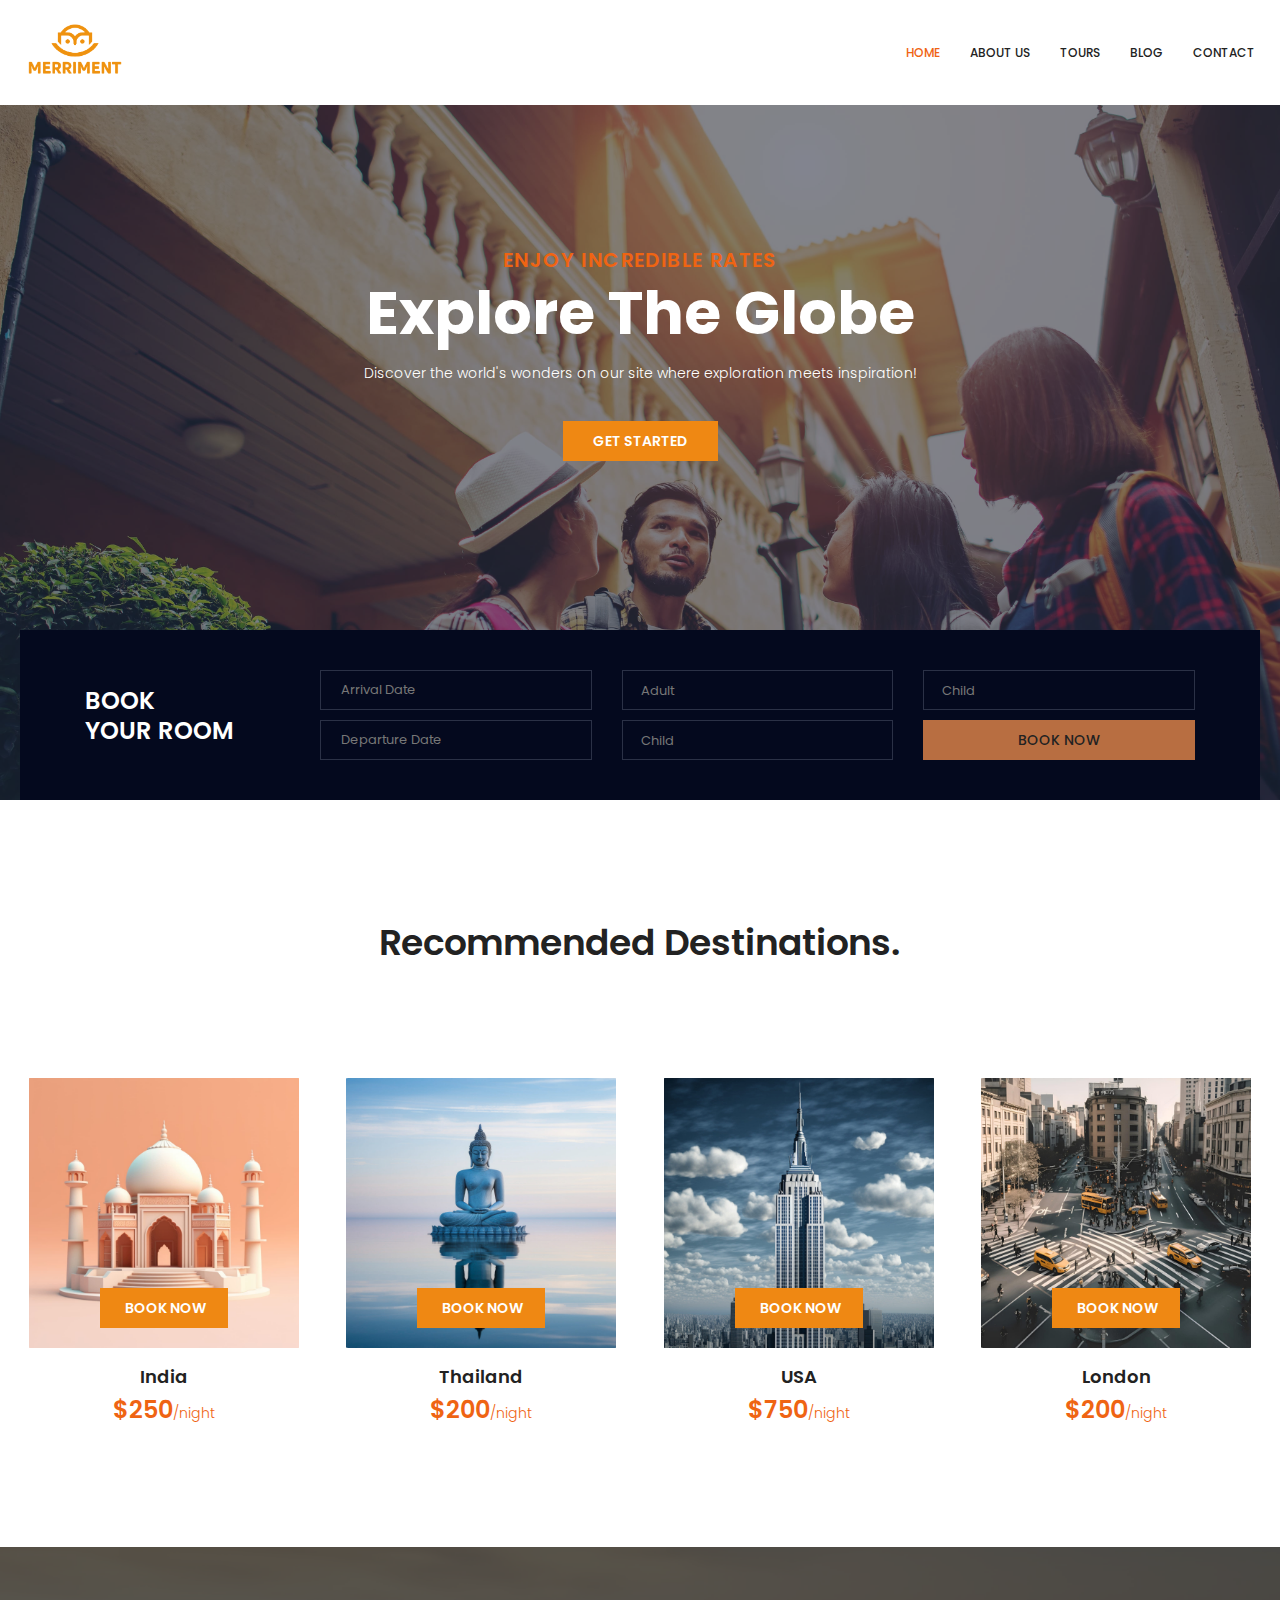
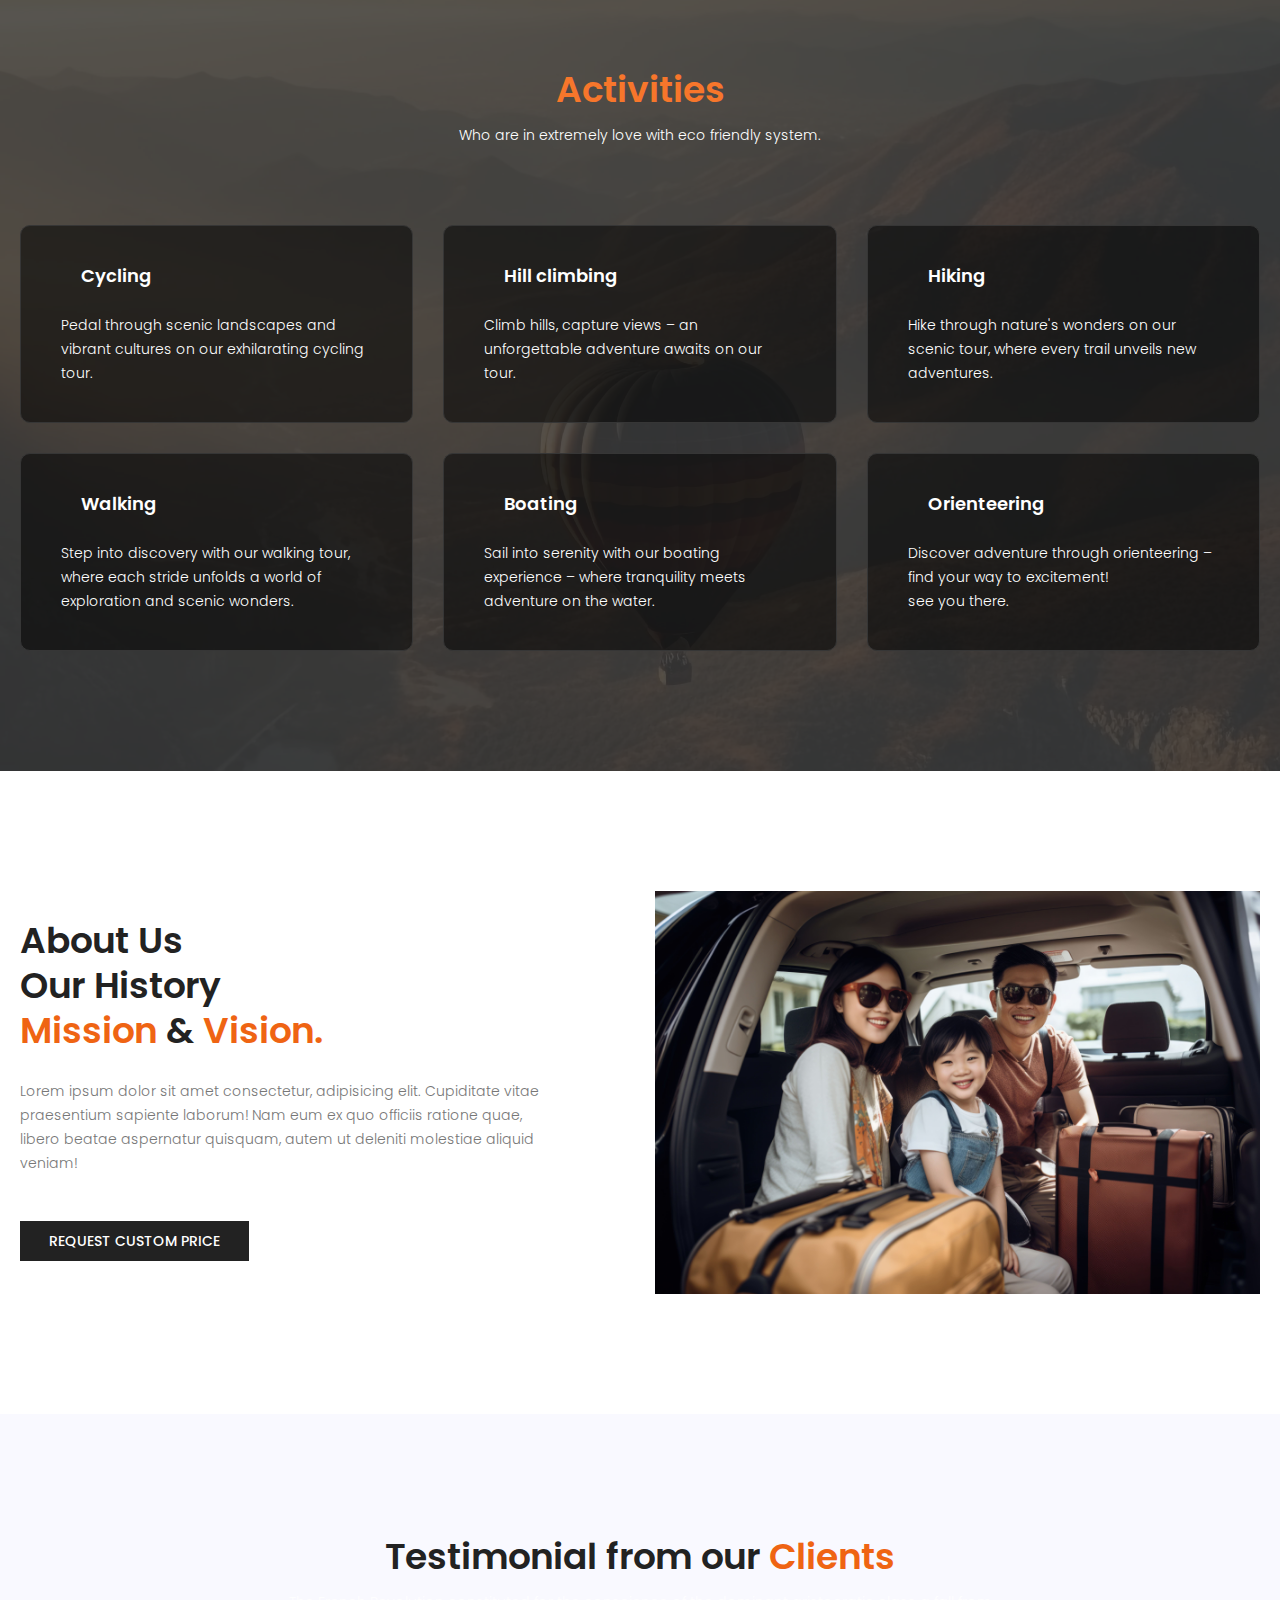
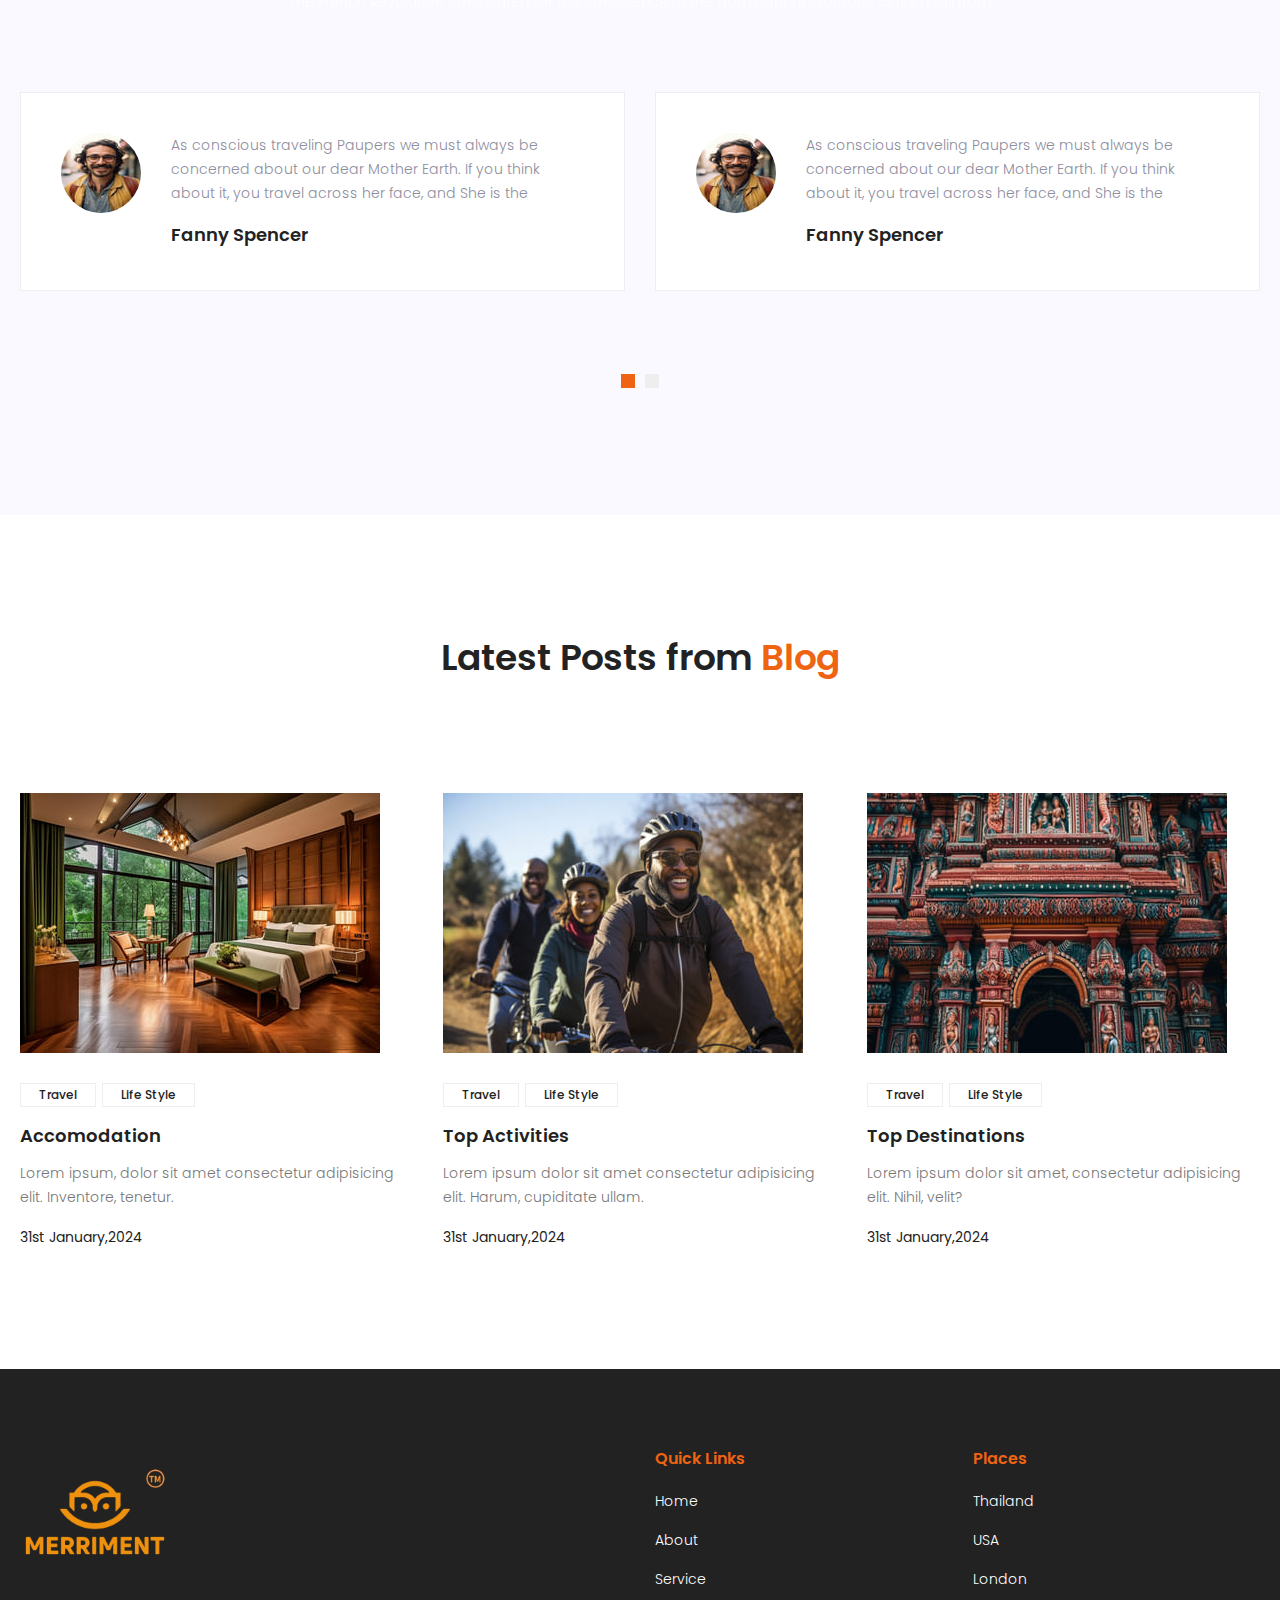
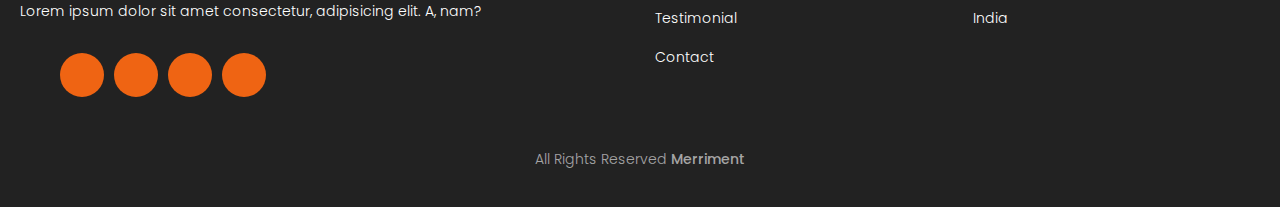
<file: index.html>
<!DOCTYPE html>
<html lang="en">
    <head>
        <meta charset="utf-8">
        <meta name="viewport" content="width=device-width, initial-scale=1, shrink-to-fit=no">
        <link rel="icon" href="image/favicon.png" type="image/png">
        <title>Merriment Tours and Travels</title>
        <!-- Bootstrap CSS -->
        <link rel="stylesheet" href="css/bootstrap.css">
        <link rel="stylesheet" href="https://cdnjs.cloudflare.com/ajax/libs/font-awesome/6.5.1/css/all.min.css" integrity="sha512-DTOQO9RWCH3ppGqcWaEA1BIZOC6xxalwEsw9c2QQeAIftl+Vegovlnee1c9QX4TctnWMn13TZye+giMm8e2LwA==" crossorigin="anonymous" referrerpolicy="no-referrer" />
        <link rel="stylesheet" href="vendors/owl-carousel/owl.carousel.min.css">
        <link rel="stylesheet" href="vendors/bootstrap-datepicker/bootstrap-datetimepicker.min.css">
        <link rel="stylesheet" href="vendors/nice-select/css/nice-select.css">
        <link rel="stylesheet" href="vendors/owl-carousel/owl.carousel.min.css">
        <!-- main css -->
        <link rel="stylesheet" href="css/style.css">
        <link rel="stylesheet" href="css/responsive.css">
    </head>
    <body>
        <div class="body-container">

            <!--Header Area-->
            <header class="header_area">
                <div class="head-container">
                    <nav class="navbar navbar-expand-lg navbar-light">
                        <a class="navbar-brand logo_h" href="index.html"><img src="image/Logo.png" alt=""></a>
                        <button class="navbar-toggler" type="button" data-toggle="collapse" data-target="#navbarSupportedContent" aria-controls="navbarSupportedContent" aria-expanded="false" aria-label="Toggle navigation">
                            <span class="icon-bar"></span>
                            <span class="icon-bar"></span>
                            <span class="icon-bar"></span>
                        </button>
                        <!-- Collect the nav links, forms, and other content for toggling -->
                        <div class="collapse navbar-collapse offset" id="navbarSupportedContent">
                            <ul class="nav navbar-nav menu_nav ml-auto">
                                <li class="nav-item active"><a class="nav-link" href="index.html">Home</a></li> 
                                <li class="nav-item"><a class="nav-link" href="about.html">About us</a></li>
                                <li class="nav-item"><a class="nav-link" href="tours.html">Tours</a></li>
                                <li class="nav-item submenu dropdown">
                                    <a href="#" class="nav-link dropdown-toggle" data-toggle="dropdown" role="button" aria-haspopup="true" aria-expanded="false">Blog</a>
                                    <ul class="dropdown-menu">
                                        <li class="nav-item"><a class="nav-link" href="blog.html">Blog</a></li>
                                        <li class="nav-item"><a class="nav-link" href="blog-single.html">Blog Details</a></li>
                                    </ul>
                                </li> 
                                <li class="nav-item"><a class="nav-link" href="contact.html">Contact</a></li>
                            </ul>
                        </div> 
                    </nav>
                </div>
            </header>
            <!--Header Area-->
            
            <!--Banner Area-->
            <section class="banner_area">
                <div class="booking_table d_flex align-items-center">
                    <div class="overlay bg-parallax" data-stellar-ratio="0.9" data-stellar-vertical-offset="0" data-background=""></div>
                    <div class="container">
                        <div class="banner_content text-center">
                            <h4>Enjoy Incredible Rates</h4>
                            <h2>Explore The Globe</h2>
                            <p>Discover the world's wonders on our site where exploration meets inspiration!</p>
                            <a href="#" class="btn theme_btn button_hover">Get Started</a>
                        </div>
                    </div>
                </div>
                <div class="hotel_booking_area position">
                    <div class="container">
                        <div class="hotel_booking_table">
                            <div class="col-md-3">
                                <h2>Book<br> Your Room</h2>
                            </div>
                            <div class="col-md-9">
                                <div class="boking_table">
                                    <div class="row">
                                        <div class="col-md-4">
                                            <div class="book_tabel_item">
                                                <div class="form-group">
                                                    <div class='input-group date' id='datetimepicker11'>
                                                        <input type='text' class="form-control" placeholder="Arrival Date"/>
                                                        <span class="input-group-addon">
                                                            <i class="fa fa-calendar" aria-hidden="true"></i>
                                                        </span>
                                                    </div>
                                                </div>
                                                <div class="form-group">
                                                    <div class='input-group date' id='datetimepicker1'>
                                                        <input type='text' class="form-control" placeholder="Departure Date"/>
                                                        <span class="input-group-addon">
                                                            <i class="fa fa-calendar" aria-hidden="true"></i>
                                                        </span>
                                                    </div>
                                                </div>
                                            </div>
                                        </div>
                                        <div class="col-md-4">
                                            <div class="book_tabel_item">
                                                <div class="input-group">
                                                    <select class="wide">
                                                        <option data-display="Adult">Adult</option>
                                                        <option value="1">Old</option>
                                                        <option value="2">Younger</option>
                                                        <option value="3">Potato</option>
                                                    </select>
                                                </div>
                                                <div class="input-group">
                                                    <select class="wide">
                                                        <option data-display="Child">Child</option>
                                                        <option value="1">Child</option>
                                                        <option value="2">Baby</option>
                                                        <option value="3">Child</option>
                                                    </select>
                                                </div>
                                            </div>
                                        </div>
                                        <div class="col-md-4">
                                            <div class="book_tabel_item">
                                                <div class="input-group">
                                                    <select class="wide">
                                                        <option data-display="Child">Number of Rooms</option>
                                                        <option value="1">Room 01</option>
                                                        <option value="2">Room 02</option>
                                                        <option value="3">Room 03</option>
                                                    </select>
                                                </div>
                                                <a class="book_now_btn button_hover" href="#">Book Now</a>
                                            </div>
                                        </div>
                                    </div>
                                </div>
                            </div>
                        </div>
                    </div>
                </div>
            </section>
            <!--Banner Area-->
            
            <!-- Accomodation Area-->
            <section class="accomodation_area section_gap">
                <div class="container">
                    <div class="section_title text-center">
                        <h2 class="title_color">Recommended Destinations.</h2>
                        <p>We all live in an age that belongs to the young at heart. Life that is becoming extremely fast, </p>
                    </div>
                    <div class="row mb_30">
                        <div class="col-lg-3 col-sm-6">
                            <div class="accomodation_item text-center">
                                <div class="destination_img">
                                    <img src="image/india.jpg" alt="">
                                    <a href="#" class="btn theme_btn button_hover">Book Now</a>
                                </div>
                                <a href="#"><h4 class="sec_h4">India</h4></a>
                                <h5>$250<small>/night</small></h5>
                            </div>
                        </div>
                        <div class="col-lg-3 col-sm-6">
                            <div class="accomodation_item text-center">
                                <div class="destination_img">
                                    <img src="image/thaiand.jpg" alt="">
                                    <a href="#" class="btn theme_btn button_hover">Book Now</a>
                                </div>
                                <a href="#"><h4 class="sec_h4">Thailand</h4></a>
                                <h5>$200<small>/night</small></h5>
                            </div>
                        </div>
                        <div class="col-lg-3 col-sm-6">
                            <div class="accomodation_item text-center">
                                <div class="destination_img">
                                    <img src="image/usa.jpg" alt="">
                                    <a href="#" class="btn theme_btn button_hover">Book Now</a>
                                </div>
                                <a href="#"><h4 class="sec_h4">USA</h4></a>
                                <h5>$750<small>/night</small></h5>
                            </div>
                        </div>
                        <div class="col-lg-3 col-sm-6">
                            <div class="accomodation_item text-center">
                                <div class="destination_img">
                                    <img src="image/london.jpg" alt="">
                                    <a href="#" class="btn theme_btn button_hover">Book Now</a>
                                </div>
                                <a href="#"><h4 class="sec_h4">London</h4></a>
                                <h5>$200<small>/night</small></h5>
                            </div>
                        </div>
                    </div>
                </div>
            </section>
            <!-- Accomodation Area  -->
            
            <!-- Activity Area  -->
            <section class="activity_area section_gap">
                <div class="overlay bg-parallax" data-stellar-ratio="0.8" data-stellar-vertical-offset="0" data-background="">  
                </div>
                <div class="container">
                    <div class="section_title text-center">
                        <h2 class="title_w">Activities</h2>
                        <p>Who are in extremely love with eco friendly system.</p>
                    </div>
                    <div class="row mb_30">
                        <div class="col-lg-4 col-md-6">
                            <div class="activity_item">
                                <h4 class="sec_h4"><i class="fa-solid fa-person-biking"></i>Cycling</h4>
                                <p>Pedal through scenic landscapes and vibrant cultures on our exhilarating cycling tour. </p>
                            </div>
                        </div>
                        <div class="col-lg-4 col-md-6">
                            <div class="activity_item">
                                <h4 class="sec_h4"><i class="fa-solid fa-mountain"></i>Hill climbing</h4>
                                <p>Climb hills, capture views – an unforgettable adventure awaits on our tour.</p>
                            </div>
                        </div>
                        <div class="col-lg-4 col-md-6">
                            <div class="activity_item">
                                <h4 class="sec_h4"><i class="fa-solid fa-person-hiking"></i>Hiking</h4>
                                <p>Hike through nature's wonders on our scenic tour, where every trail unveils new adventures.</p>
                            </div>
                        </div>
                        <div class="col-lg-4 col-md-6">
                            <div class="activity_item">
                                <h4 class="sec_h4"><i class="fa-solid fa-person-walking"></i>Walking</h4>
                                <p>Step into discovery with our walking tour, where each stride unfolds a world of exploration and scenic wonders.</p>
                            </div>
                        </div>
                        <div class="col-lg-4 col-md-6">
                            <div class="activity_item">
                                <h4 class="sec_h4"><i class="fa-solid fa-sailboat"></i>Boating</h4>
                                <p>Sail into serenity with our boating experience – where tranquility meets adventure on the water.</p>
                            </div>
                        </div>
                        <div class="col-lg-4 col-md-6">
                            <div class="activity_item">
                                <h4 class="sec_h4"><i class="fa-regular fa-compass"></i>Orienteering</h4>
                                <p>Discover adventure through orienteering – find your way to excitement! <br>see you there.</p>
                            </div>
                        </div>
                    </div>
                </div>
            </section>
            <!-- Aacilities Area  -->
            
            <!-- About History Area  -->
            <section class="about_history_area section_gap">
                <div class="container">
                    <div class="row">
                        <div class="col-md-6 d_flex align-items-center">
                            <div class="about_content ">
                                <h2 class="title title_color">About Us <br>Our History<br><span class="sub-txt">Mission</span> & <span class="sub-txt">Vision.</span></h2>
                                <p>Lorem ipsum dolor sit amet consectetur, adipisicing elit. Cupiditate vitae praesentium sapiente laborum! Nam eum ex quo officiis ratione quae, libero beatae aspernatur quisquam, autem ut deleniti molestiae aliquid veniam!</p>
                                <a href="#" class="button_hover theme_btn_two">Request Custom Price</a>
                            </div>
                        </div>
                        <div class="col-md-6">
                            <img class="img-fluid" src="image/about-trip.jpg" alt="img">
                        </div>
                    </div>
                </div>
            </section>
            <!-- About History Area  -->
            
            <!-- Testimonial Area  -->
            <section class="testimonial_area section_gap">
                <div class="container">
                    <div class="section_title text-center">
                        <h2 class="title_color">Testimonial from our <span class="sub-txt">Clients</span></h2>
                        <p>The French Revolution constituted for the conscience of the dominant aristocratic class a fall from </p>
                    </div>
                    <div class="testimonial_slider owl-carousel">
                        <div class="media testimonial_item">
                            <img class="rounded-circle" src="image/testtimonial-1.jpg" alt="">
                            <div class="media-body">
                                <p>As conscious traveling Paupers we must always be concerned about our dear Mother Earth. If you think about it, you travel across her face, and She is the </p>
                                <a href="#"><h4 class="sec_h4">Fanny Spencer</h4></a>
                                <div class="star">
                                    <a href="#"><i class="fa fa-star"></i></a>
                                    <a href="#"><i class="fa fa-star"></i></a>
                                    <a href="#"><i class="fa fa-star"></i></a>
                                    <a href="#"><i class="fa fa-star"></i></a>
                                    <a href="#"><i class="fa fa-star-half-o"></i></a>
                                </div>
                            </div>
                        </div>    
                        <div class="media testimonial_item">
                            <img class="rounded-circle" src="image/testtimonial-1.jpg" alt="">
                            <div class="media-body">
                                <p>As conscious traveling Paupers we must always be concerned about our dear Mother Earth. If you think about it, you travel across her face, and She is the </p>
                                <a href="#"><h4 class="sec_h4">Fanny Spencer</h4></a>
                                <div class="star">
                                    <a href="#"><i class="fa fa-star"></i></a>
                                    <a href="#"><i class="fa fa-star"></i></a>
                                    <a href="#"><i class="fa fa-star"></i></a>
                                    <a href="#"><i class="fa fa-star"></i></a>
                                    <a href="#"><i class="fa fa-star-half-o"></i></a>
                                </div>
                            </div>
                        </div>
                        <div class="media testimonial_item">
                            <img class="rounded-circle" src="image/testtimonial-1.jpg" alt="">
                            <div class="media-body">
                                <p>As conscious traveling Paupers we must always be concerned about our dear Mother Earth. If you think about it, you travel across her face, and She is the </p>
                                <a href="#"><h4 class="sec_h4">Fanny Spencer</h4></a>
                                <div class="star">
                                    <a href="#"><i class="fa fa-star"></i></a>
                                    <a href="#"><i class="fa fa-star"></i></a>
                                    <a href="#"><i class="fa fa-star"></i></a>
                                    <a href="#"><i class="fa fa-star"></i></a>
                                    <a href="#"><i class="fa fa-star-half-o"></i></a>
                                </div>
                            </div>
                        </div>    
                        <div class="media testimonial_item">
                            <img class="rounded-circle" src="image/testtimonial-1.jpg" alt="">
                            <div class="media-body">
                                <p>As conscious traveling Paupers we must always be concerned about our dear Mother Earth. If you think about it, you travel across her face, and She is the </p>
                                <a href="#"><h4 class="sec_h4">Fanny Spencer</h4></a>
                                <div class="star">
                                    <a href="#"><i class="fa fa-star"></i></a>
                                    <a href="#"><i class="fa fa-star"></i></a>
                                    <a href="#"><i class="fa fa-star"></i></a>
                                    <a href="#"><i class="fa fa-star"></i></a>
                                    <a href="#"><i class="fa fa-star-half-o"></i></a>
                                </div>
                            </div>
                        </div>
                    </div>
                </div>
            </section>
            <!-- Testimonial Area  -->
            
            <!-- Latest Blog Area -->
            <section class="latest_blog_area section_gap">
                <div class="container">
                    <div class="section_title text-center">
                        <h2 class="title_color">Latest Posts from <span class="sub-txt">Blog</span></h2>
                        <p>Lorem ipsum dolor sit amet consectetur adipisicing elit. Facilis unde nisi soluta.</p>
                    </div>
                    <div class="row mb_30">
                        <div class="col-lg-4 col-md-6">
                            <div class="single-recent-blog-post">
                                <div class="thumb">
                                    <img class="img-fluid" src="image/blog/blog-1.jpg" alt="post">
                                </div>
                                <div class="details">
                                    <div class="tags">
                                        <a href="#" class="button_hover tag_btn">Travel</a>
                                        <a href="#" class="button_hover tag_btn">Life Style</a>
                                    </div>
                                    <a href="#"><h4 class="sec_h4">Accomodation</h4></a>
                                    <p>Lorem ipsum, dolor sit amet consectetur adipisicing elit. Inventore, tenetur.</p>
                                    <h6 class="date title_color">31st January,2024</h6>
                                </div>	
                            </div>
                        </div>
                        <div class="col-lg-4 col-md-6">
                            <div class="single-recent-blog-post">
                                <div class="thumb">
                                    <img class="img-fluid" src="image/blog/blog-2.jpg" alt="post">
                                </div>
                                <div class="details">
                                    <div class="tags">
                                        <a href="#" class="button_hover tag_btn">Travel</a>
                                        <a href="#" class="button_hover tag_btn">Life Style</a>
                                    </div>
                                    <a href="#"><h4 class="sec_h4">Top Activities</h4></a>
                                    <p>Lorem ipsum dolor sit amet consectetur adipisicing elit. Harum, cupiditate ullam. </p>
                                    <h6 class="date title_color">31st January,2024</h6>
                                </div>	
                            </div>
                        </div>
                        <div class="col-lg-4 col-md-6">
                            <div class="single-recent-blog-post">
                                <div class="thumb">
                                    <img class="img-fluid" src="image/blog/blog-3.jpg" alt="post">
                                </div>
                                <div class="details">
                                    <div class="tags">
                                        <a href="#" class="button_hover tag_btn">Travel</a>
                                        <a href="#" class="button_hover tag_btn">Life Style</a>
                                    </div>
                                    <a href="#"><h4 class="sec_h4">Top Destinations</h4></a>
                                    <p>Lorem ipsum dolor sit amet, consectetur adipisicing elit. Nihil, velit?</p>
                                    <h6 class="date title_color">31st January,2024</h6>
                                </div>	
                            </div>
                        </div>
                    </div>
                </div>
            </section>
            <!-- Recent Area  -->
            
            <!-- start footer Area  -->	
            <section class="footer-region">
                <footer>
                  <div class="container">
                    <div class="footer-widgets">
                      <div class="footer-widget logo-widget">
                        <a href="#">
                          <img src="./image/logo5.png" class="logo" alt="Logo" />
                        </a>
                        <p class="desc">
                            Lorem ipsum dolor sit amet consectetur, adipisicing elit. A, nam?
                        </p>
                        <ul class="socials">
                          <li><a href="#"><i class="fab fa-facebook-f"></i></a></li>
                          <li><a href="#"><i class="fab fa-twitter"></i></a></li>
                          <li><a href="#"><i class="fab fa-instagram"></i></a></li>
                          <li><a href="#"><i class="fab fa-linkedin-in"></i></a></li>
                        </ul>
                      </div>
                      <div class="footer-widget">
                        <h6>Quick Links</h6>
                        <ul class="links">
                          <li><a href="#">Home</a></li>
                          <li><a href="#">About</a></li>
                          <li><a href="#">Service</a></li>
                          <li><a href="#">Testimonial</a></li>
                          <li><a href="#">Contact</a></li>
                        </ul>
                      </div>
                      <div class="footer-widget">
                        <h6>Places</h6>
                        <ul class="links">
                          <li><a href="#">Thailand</a></li>
                          <li><a href="#">USA</a></li>
                          <li><a href="#">London</a></li>
                          <li><a href="#">India</a></li>
                        </ul>
                      </div>
                    </div>
                    <div class="copyright">
                      <p>All Rights Reserved <a href="#" target="blank">Merriment</a></p>
                    </div>
                  </div>
                </footer>
              </section>
		<!-- End footer Area  -->
        
        
        <!-- Optional JavaScript -->
        <!-- jQuery first, then Popper.js, then Bootstrap JS -->
        <script src="js/jquery-3.2.1.min.js"></script>
        <script src="js/popper.js"></script>
        <script src="js/bootstrap.min.js"></script>
        <script src="vendors/owl-carousel/owl.carousel.min.js"></script>
        <script src="js/jquery.ajaxchimp.min.js"></script>
        <script src="vendors/bootstrap-datepicker/bootstrap-datetimepicker.min.js"></script>
        <script src="vendors/nice-select/js/jquery.nice-select.js"></script>
        <script src="./js/stellar.js"></script>
        <script src="js/custom.js"></script>
    </body>
</html>
</file>
<file: vendors/nice-select/css/nice-select.css>
.nice-select {
  -webkit-tap-highlight-color: transparent;
  background-color: #fff;
  border-radius: 5px;
  border: solid 1px #e8e8e8;
  box-sizing: border-box;
  clear: both;
  cursor: pointer;
  display: block;
  float: left;
  font-family: inherit;
  font-size: 14px;
  font-weight: normal;
  height: 42px;
  line-height: 40px;
  outline: none;
  padding-left: 18px;
  padding-right: 30px;
  position: relative;
  text-align: left !important;
  -webkit-transition: all 0.2s ease-in-out;
  transition: all 0.2s ease-in-out;
  -webkit-user-select: none;
     -moz-user-select: none;
      -ms-user-select: none;
          user-select: none;
  white-space: nowrap;
  width: auto; }
  .nice-select:hover {
    border-color: #dbdbdb; }
  .nice-select:active, .nice-select.open, .nice-select:focus {
    border-color: #999; }
  .nice-select:after {
    border-bottom: 2px solid #999;
    border-right: 2px solid #999;
    content: '';
    display: block;
    height: 5px;
    margin-top: -4px;
    pointer-events: none;
    position: absolute;
    right: 12px;
    top: 50%;
    -webkit-transform-origin: 66% 66%;
        -ms-transform-origin: 66% 66%;
            transform-origin: 66% 66%;
    -webkit-transform: rotate(45deg);
        -ms-transform: rotate(45deg);
            transform: rotate(45deg);
    -webkit-transition: all 0.15s ease-in-out;
    transition: all 0.15s ease-in-out;
    width: 5px; }
  .nice-select.open:after {
    -webkit-transform: rotate(-135deg);
        -ms-transform: rotate(-135deg);
            transform: rotate(-135deg); }
  .nice-select.open .list {
    opacity: 1;
    pointer-events: auto;
    -webkit-transform: scale(1) translateY(0);
        -ms-transform: scale(1) translateY(0);
            transform: scale(1) translateY(0); }
  .nice-select.disabled {
    border-color: #ededed;
    color: #999;
    pointer-events: none; }
    .nice-select.disabled:after {
      border-color: #cccccc; }
  .nice-select.wide {
    width: 100%; }
    .nice-select.wide .list {
      left: 0 !important;
      right: 0 !important; }
  .nice-select.right {
    float: right; }
    .nice-select.right .list {
      left: auto;
      right: 0; }
  .nice-select.small {
    font-size: 12px;
    height: 36px;
    line-height: 34px; }
    .nice-select.small:after {
      height: 4px;
      width: 4px; }
    .nice-select.small .option {
      line-height: 34px;
      min-height: 34px; }
  .nice-select .list {
    background-color: #fff;
    border-radius: 5px;
    box-shadow: 0 0 0 1px rgba(68, 68, 68, 0.11);
    box-sizing: border-box;
    margin-top: 4px;
    opacity: 0;
    overflow: hidden;
    padding: 0;
    pointer-events: none;
    position: absolute;
    top: 100%;
    left: 0;
    -webkit-transform-origin: 50% 0;
        -ms-transform-origin: 50% 0;
            transform-origin: 50% 0;
    -webkit-transform: scale(0.75) translateY(-21px);
        -ms-transform: scale(0.75) translateY(-21px);
            transform: scale(0.75) translateY(-21px);
    -webkit-transition: all 0.2s cubic-bezier(0.5, 0, 0, 1.25), opacity 0.15s ease-out;
    transition: all 0.2s cubic-bezier(0.5, 0, 0, 1.25), opacity 0.15s ease-out;
    z-index: 9; }
    .nice-select .list:hover .option:not(:hover) {
      background-color: transparent !important; }
  .nice-select .option {
    cursor: pointer;
    font-weight: 400;
    line-height: 40px;
    list-style: none;
    min-height: 40px;
    outline: none;
    padding-left: 18px;
    padding-right: 29px;
    text-align: left;
    -webkit-transition: all 0.2s;
    transition: all 0.2s; }
    .nice-select .option:hover, .nice-select .option.focus, .nice-select .option.selected.focus {
      background-color: #f6f6f6; }
    .nice-select .option.selected {
      font-weight: bold; }
    .nice-select .option.disabled {
      background-color: transparent;
      color: #999;
      cursor: default; }

.no-csspointerevents .nice-select .list {
  display: none; }

.no-csspointerevents .nice-select.open .list {
  display: block; }
</file>
<file: css/style.css>
@import url("https://fonts.googleapis.com/css?family=Poppins:300,400,500,600,700");
.col-md-offset-right-1, .col-lg-offset-right-1 {
  margin-right: 8.33333333%;
}

/*---------------------------------------------------- */
/*----------------------------------------------------*/
.list_style {
  list-style: none;
  margin: 0px;
  padding: 0px;
}

a {
  text-decoration: none;
  -webkit-transition: all 0.3s ease-in-out;
  -o-transition: all 0.3s ease-in-out;
  transition: all 0.3s ease-in-out;
}

a:hover, a:focus {
  text-decoration: none;
  outline: none;
}

.row.m0 {
  margin: 0px;
}

.p0 {
  padding: 0px;
}

.mt-30 {
  margin-top: 30px;
}

.mt-25 {
  margin-top: 25px;
}

body {
  line-height: 24px;
  font-size: 14px;
  font-family: "Poppins", sans-serif;
  font-weight: 300;
  color: #777777;
}

section {
  background: #fff;
}

h1, h2, h3, h4, h5, h6 {
  font-family: "Poppins", sans-serif;
  font-weight: 600;
}

button:focus {
  outline: none;
}

@media (min-width: 1200px) {
  .container {
    max-width: 1170px;
  }
}

@media (min-width: 1200px) {
  .head-container {
    max-width: 100%;
  }
}

.section_gap {
  padding: 120px 0;
}

.d_flex {
  display: -webkit-box;
  display: -ms-flexbox;
  display: flex;
}

.row_reverse {
  -webkit-box-orient: horizontal;
  -webkit-box-direction: reverse;
  -ms-flex-direction: row-reverse;
  flex-direction: row-reverse;
}

.mb_30 {
  margin-bottom: -30px;
}

.section_title {
  margin-bottom: 75px;
}

.section_title h2 {
  font-size: 36px;
  line-height: 45px;
  font-weight: 600;
}

.section_title p {
  font-size: 14px;
  line-height: 30px;
  color: #ffffff;
  margin-bottom: 0px;
}

.title_color {
  color: #222222;
}

.title_w {
  color: #f7762b;
}

.title {
  font-size: 36px;
  line-height: 45px;
  font-weight: 600;
}

/*---------------------------------------------------- */
/*----------------------------------------------------*/
.theme_btn {
  font-size: 14px;
  line-height: 30px;
  text-transform: uppercase;
  color: #fff;
  font-weight: 600;
  background: #ef8813;
  padding: 5px 30px;
}

.theme_btn:before {
  background: #ef6413c2;
}

.theme_btn:hover {
  color: #fff;
}

.white_btn {
  background: #fff;
  padding: 0px 40px;
  line-height: 40px;
  font-size: 14px;
  color: #222222;
  font-family: "Poppins", sans-serif;
  font-weight: 500;
}

.button_hover {
  border-radius: 0px;
  position: relative;
  z-index: 1;
  -webkit-transition: all 0.3s linear;
  -o-transition: all 0.3s linear;
  transition: all 0.3s linear;
  overflow: hidden;
  border: 0px;
  display: inline-block;
  text-align: center;
}

.button_hover:before {
  content: "";
  width: 100%;
  height: 100%;
  left: 0;
  top: 0;
  position: absolute;
  -webkit-transform: translateX(-100%);
  -ms-transform: translateX(-100%);
  transform: translateX(-100%);
  z-index: -1;
  background: #ef6413;
  -webkit-transition: all 0.3s linear;
  -o-transition: all 0.3s linear;
  transition: all 0.3s linear;
  opacity: 0;
}

.button_hover:hover {
  color: #fff;
}

.button_hover:hover:before {
  -webkit-transform: translateX(0);
  -ms-transform: translateX(0);
  transform: translateX(0);
  opacity: 1;
}

.theme_btn_two {
  font-size: 14px;
  font-weight: 500;
  line-height: 30px;
  background: #222222;
  color: #fff;
  text-transform: uppercase;
  padding: 5px 29px;
}

.book_now_btn {
  width: 100%;
  display: block;
  background: #f5914ebe;
  color: #222222;
  text-transform: uppercase;
  font-size: 14px;
  line-height: 30px;
  font-weight: 500;
  padding: 5px 20px;
}

/*---------------------------------------------------- */
/*----------------------------------------------------*/
/*============== header css =============*/
.header_area {
  position: absolute;
  top: 0;
  left: 0;
  width: 100%;
  z-index: 20;
}

.header-top {
  padding: 3px 0px;
}

.header-top a {
  color: #fff;
  -webkit-transition: all 0.3s linear;
  -o-transition: all 0.3s linear;
  transition: all 0.3s linear;
}

.header-top a:hover {
  color: #f3c300;
}

.header-top ul {
  padding-left: 0px;
  margin-bottom: 0px;
}

.header-top ul li {
  display: inline-block;
  margin-right: 15px;
}

@media (max-width: 414px) {
  .header-top ul li {
    margin-right: 0px;
  }
}

.header-top .header-top-left a {
  margin-right: 8px;
  font-size: 12px;
  font-weight: 500;
  line-height: 20px;
  display: inline-block;
}

.header-top .header-top-right {
  text-align: right;
}

.header-top .header-top-right .header-social a {
  color: #fff;
  margin-left: 15px;
  -webkit-transition: all 0.3s linear;
  -o-transition: all 0.3s linear;
  transition: all 0.3s linear;
  font-size: 14px;
}

.header-top .header-top-right .header-social a:hover {
  color: #f3c300;
}

.navbar {
  padding: 0px;
  border: 0px;
  border-radius: 0px;
}

.navbar {
  background: #fff;
  padding: 0px 25px;
}

.navbar .logo_h {
  padding-top: 0px;
}

.navbar .logo_h img{
  height: 100px;
}

.navbar .menu_nav .nav-item .nav-link {
  font: 500 12px/80px "Poppins", sans-serif;
  color: #222222;
  text-transform: uppercase;
  padding: 0px;
}

.navbar .menu_nav .nav-item .nav-link:after {
  display: none;
}

.navbar .menu_nav .nav-item:hover .nav-link, .navbar .menu_nav .nav-item.active .nav-link {
  color: #ef6413;
}

.navbar .menu_nav .nav-item.submenu {
  position: relative;
}

.navbar .menu_nav .nav-item.submenu ul {
  border: none;
  padding: 0px;
  border-radius: 0px;
  -webkit-box-shadow: none;
  box-shadow: none;
  margin: 0px;
  background: transparent;
}

@media (min-width: 992px) {
  .navbar .menu_nav .nav-item.submenu ul {
    position: absolute;
    top: 100%;
    left: 0px;
    min-width: 220px;
    text-align: left;
    opacity: 0;
    -webkit-transition: all 300ms ease-in;
    -o-transition: all 300ms ease-in;
    transition: all 300ms ease-in;
    visibility: hidden;
    display: block;
    border: none;
    padding: 0px;
    border-radius: 0px;
  }
}

.navbar .menu_nav .nav-item.submenu ul:before {
  content: "";
  width: 0;
  height: 0;
  border-style: solid;
  border-width: 10px 10px 0 10px;
  border-color: #eeeeee transparent transparent transparent;
  position: absolute;
  right: 24px;
  top: 45px;
  z-index: 3;
  opacity: 0;
  -webkit-transition: all 400ms linear;
  -o-transition: all 400ms linear;
  transition: all 400ms linear;
}

.navbar .menu_nav .nav-item.submenu ul .nav-item {
  display: block;
  float: none;
  margin-right: 0px;
  border-bottom: 1px solid #ededed;
  margin-left: 0px;
  background: #fff;
  -webkit-transition: all 0.4s linear;
  -o-transition: all 0.4s linear;
  transition: all 0.4s linear;
}

@media (min-width: 992px) {
  .navbar .menu_nav .nav-item.submenu ul .nav-item {
    margin-top: 10px;
  }
}

.navbar .menu_nav .nav-item.submenu ul .nav-item .nav-link {
  line-height: 45px;
  color: #222222;
  padding: 0px 30px;
  -webkit-transition: all 150ms linear;
  -o-transition: all 150ms linear;
  transition: all 150ms linear;
  display: block;
}

.navbar .menu_nav .nav-item.submenu ul .nav-item:last-child {
  border-bottom: none;
}

.navbar .menu_nav .nav-item.submenu ul .nav-item:hover .nav-link {
  background: #f0f0f0;
  color: #ef6413;
}

@media (min-width: 992px) {
  .navbar .menu_nav .nav-item.submenu:hover ul {
    visibility: visible;
    opacity: 1;
  }
}

.navbar .menu_nav .nav-item.submenu:hover ul .nav-item {
  margin-top: 0px;
}

.navbar .menu_nav .nav-item + li {
  margin-left: 30px;
}

.menu_two {
  background: rgba(255, 255, 255, 0.15);
}

.menu_two .menu_nav .nav-item .nav-link {
  line-height: 60px;
  color: #fff;
}

.navbar_fixed {
  position: fixed;
  width: 100%;
  left: 0;
  background: #fff;
  top: 0;
  top: -50px;
  -webkit-transform: translateY(50px);
  -ms-transform: translateY(50px);
  transform: translateY(50px);
  -webkit-box-shadow: 0 0 30px rgba(0, 0, 0, 0.1);
  box-shadow: 0 0 30px rgba(0, 0, 0, 0.1);
  transition: transform 300ms ease, background 300ms ease, -webkit-transform 300ms ease;
}

.navbar_fixed .navbar {
  background: transparent;
}

.navbar_fixed .header-top {
  display: none;
}

.navbar_fixed.header_two {
  background: rgba(34, 34, 34, 0.9);
}

/*---------------------------------------------------- */
/*----------------------------------------------------*/
/*============= Start banner_area css =============*/
.banner_area {
  background: #04091e;
  position: relative;
  z-index: 1;
}

.banner_area .bg-parallax {
  background: url("../image/banner/banner_bg.jpg") no-repeat scroll center 0/cover;
  opacity: 0.50;
}

.banner_area .position {
  width: 100%;
  bottom: 0;
  left: 0;
  position: absolute;
}

.booking_table {
  position: relative;
  overflow: hidden;
  width: 100%;
  min-height: 800px;
}

.overlay {
  position: absolute;
  left: 0;
  right: 0;
  top: 0;
  height: 125%;
  bottom: 0;
  z-index: -1;
}

.banner_content {
  color: #fff;
  margin-bottom: 94px;
}

.banner_content h4 {
  color: #ef6413;
  font-size: 20px;
  line-height: 30px;
  text-transform: uppercase;
  letter-spacing: 1.4px;
  font-weight: 600;
}

.banner_content h2 {
  font-size: 60px;
  line-height: 60px;
  font-weight: 700;
}

.banner_content p {
  font-weight: 300;
  font-size: 14px;
  line-height: 24px;
  padding: 10px 0px 20px;
}

/*============= End banner_area css =============*/
.hotel_booking_table {
  background: #04091e;
  -webkit-box-align: center;
  -ms-flex-align: center;
  align-items: center;
  padding: 40px 50px 30px;
  display: -webkit-box;
  display: -ms-flexbox;
  display: flex;
}

.hotel_booking_table h2 {
  font-size: 24px;
  line-height: 30px;
  color: #fff;
  text-transform: uppercase;
}

.boking_table {
  margin-left: -50px;
}

.book_tabel_item .form-group {
  margin-bottom: 0px;
}

.book_tabel_item .form-group .input-group {
  position: relative;
}

.book_tabel_item .form-group .input-group .form-control {
  border: 1px solid #2b3146;
  background: transparent;
  border-radius: 0px;
  font-size: 13px;
  line-height: 38px;
  padding: 0px 20px;
  color: #777777;
  z-index: 0;
}

.book_tabel_item .form-group .input-group .form-control.placeholder {
  color: #777777;
}

.book_tabel_item .form-group .input-group .form-control:-moz-placeholder {
  color: #777777;
}

.book_tabel_item .form-group .input-group .form-control::-moz-placeholder {
  color: #777777;
}

.book_tabel_item .form-group .input-group .form-control::-webkit-input-placeholder {
  color: #777777;
}

.book_tabel_item .form-group .input-group .form-control:focus {
  outline: none;
  -webkit-box-shadow: none;
  box-shadow: none;
}

.book_tabel_item .form-group .input-group .input-group-addon {
  background: transparent;
  padding: 0px;
  border: 0px;
  position: absolute;
  right: 20px;
  top: 50%;
  -webkit-transform: translateY(-50%);
  -ms-transform: translateY(-50%);
  transform: translateY(-50%);
  color: #777777;
  z-index: 2;
}

.book_tabel_item .input-group {
  margin-bottom: 10px;
}

.book_tabel_item .nice-select {
  background: transparent;
  border-radius: 0px;
  border: 1px solid #2b3146;
  font-size: 13px;
  line-height: 40px;
  height: 40px;
  color: #777;
}

.book_tabel_item .nice-select:after {
  content: "\e874";
  font-family: 'Linearicons-Free';
  font-size: 13px;
  color: #777777;
  border: 0px;
  top: 0;
  margin-top: 0px;
  right: 20px;
  -webkit-transform: rotate(0);
  -ms-transform: rotate(0);
  transform: rotate(0);
  -webkit-transform-origin: 0 0;
  -ms-transform-origin: 0 0;
  transform-origin: 0 0;
}

/*=========== breadcrumb_area css =============*/
.breadcrumb_area {
  position: relative;
  padding: 172px 0px 84px;
  background: #04091e;
  z-index: 1;
  overflow: hidden;
}

.breadcrumb_area .bg-parallax {
  background: url("../image/about_banner.jpg") no-repeat scroll center 0/cover;
  opacity: 0.50;
  z-index: -1;
}

.page-cover-tittle {
  display: block;
  font-size: 36px;
  line-height: 45px;
  color: #fff;
}

.breadcrumb {
  text-align: center;
  background: transparent;
  padding: 0px;
  display: inline-block;
}

.breadcrumb li {
  display: inline-block;
  color: #fff;
}

.breadcrumb li a {
  color: #fff;
}

.breadcrumb li + li:before {
  content: "\e87a";
  font-family: 'Linearicons-Free';
  font-size: 14px;
  font-weight: 600;
  vertical-align: middle;
  margin: 0px 10px 0px 7px;
}
.breadcrumb span{
  color: #fff;
  font-size: 18px;
  font-weight: 600;
}

/*============= End banner_area css =============*/
/*=============Blog Banner css =============*/
.blog_banner {
  min-height: 780px;
  overflow: hidden;
}

.blog_banner .bg-parallax {
  background: url(../image/banner/banner-1.jpg) no-repeat scroll center center;
}

.blog_banner .banner_content {
  margin-bottom: 0px;
  margin-top: 106px;
}

.blog_banner .banner_content h4 {
  font-size: 60px;
  line-height: 66px;
  font-weight: bold;
  color: #fff;
  font-family: "Poppins", sans-serif;
}

.blog_banner .banner_content p {
  font-size: 16px;
  padding: 0px;
  margin-bottom: 35px;
}

.f_48 {
  font-size: 48px;
  line-height: 60px;
  font-weight: 700;
}

.blog_banner_two {
  padding: 187px 0px 104px;
}

.blog_banner_two .bg-parallax {
  background: url(../image/banner/banner-2.jpg) no-repeat scroll center top/cover;
}

/*=============End Blog Banner css =============*/
/*---------------------------------------------------- */
/*----------------------------------------------------*/
.accomodation_item {
  margin-bottom: 30px;
}

.accomodation_item .destination_img {
  position: relative;
  margin-bottom: 10px;
  overflow: hidden;
  border-radius: 10px;

}


.accomodation_item .destination_img img {
  -webkit-transition: all 0.4s linear;
  -o-transition: all 0.4s linear;
  transition: all 0.4s linear;
  height: 270px;
}

.accomodation_item .destination_img .theme_btn {
  position: absolute;
  bottom: 20px;
  left: 50%;
  -webkit-transform: translate(-50%);
  -ms-transform: translate(-50%);
  transform: translate(-50%);
  padding: 5px 25px;
  max-width: 128px;
}

.accomodation_item .destination_img:hover img {
  -webkit-transform: scale(1.19);
  -ms-transform: scale(1.19);
  transform: scale(1.19);
}

.accomodation_item h5 {
  font-size: 24px;
  line-height: 28px;
  color: #ef6413;
  font-weight: 600;
  margin-bottom: 0px;
}

.accomodation_item h5 small {
  font-weight: 300;
  font-size: 14px;
}

.sec_h4 {
  font-size: 18px;
  line-height: 38px;
  font-weight: 600;
  color: #222222;
  margin-bottom: 0px;
}

.accomodation_two {
  margin-bottom: -40px;
}

.accomodation_two .accomodation_item {
  margin-bottom: 45px;
}

/*=========== Start activity_area css =============*/
.activity_area {
  position: relative;
  z-index: 1;
  background: #000000c5;
  overflow: hidden;
}

.activity_area .bg-parallax {
  background: url("../image/activity-bg.jpg") no-repeat scroll center 0/cover;
  opacity: 0.15;
}

.activity_item {
  border: 1px solid #363636;
  border-radius: 10px;
  background-color: #00000085;
  padding: 31px 40px 37px;
  color: #fff;
  margin-bottom: 30px;
}

.activity_item .sec_h4 {
  padding-bottom: 18px;
  color: #fff;
}

.activity_item .sec_h4 i {
  color: #ef6413;
  font-size: 24px;
  line-height: 38px;
  display: inline-block;
  vertical-align: bottom;
  padding-right: 20px;
}

.activity_item p {
  font-size: 14px;
  line-height: 24px;
  margin-bottom: 0px;
}

/*=========== End activity_area css =============*/
/*=========== Start about_history_area css =============*/
.about_content {
  padding-right: 60px;
}

.about_content p {
  padding: 18px 0px 30px;
}
.sub-txt{
  color: #ef6413;
}

/*=========== End about_history_area css =============*/
.gallery_item {
  margin-bottom: 30px;
}

.gallery_item img {
  max-width: 100%;
}

.gallery_item .gallery_img {
  position: relative;
}

.gallery_item .gallery_img .hover {
  position: absolute;
  left: 0px;
  top: 0px;
  background: rgba(0, 0, 0, 0.5);
  width: 100%;
  text-align: center;
  font-size: 24px;
  height: 100%;
  color: #fff;
  -webkit-transition: all 300ms ease;
  -o-transition: all 300ms ease;
  transition: all 300ms ease;
  opacity: 0;
}

.gallery_item .gallery_img .hover i {
  position: absolute;
  left: 0px;
  top: 50%;
  width: 100%;
  text-align: center;
  -webkit-transform: translateY(-50%);
  -ms-transform: translateY(-50%);
  transform: translateY(-50%);
  color: #fff;
}

.gallery_item .gallery_img:hover .hover {
  opacity: 1;
}
/*============Num-Animation-Area============*/

.number-animation {
  padding: 40px 0px;
  background:url(../image/activity-bg.jpg);
  
}

.num-animation-parent {
  display: grid;
  grid-template-columns: 1fr;
  grid-template-rows: auto;
  text-align: center;
}

.num-animation-child {
  width: 100%;
  margin: 15px 0px;
}

.num-animation-child .value {
  font-size: 60px;
  display: block;
  font-weight: bold;
  color: #ef6413;
}
.content-num-1 {
  display: flex;
  justify-content: center;
  align-items: center;
  height: 100px;
}
.caption-number{
  display: flex;
  align-items: center;
  height: auto ;
  text-align: center;
}
.caption-number h3{
  color:#0e0e0e;
  font-size: 20px;
  margin: 0px auto;
}



/*---------------------------------------------------- */
.gallery{
  background-color: #fff;
}
.heading-gallery {
  text-align: center;
  font-size: 30px;
  font-weight: 600;
  letter-spacing: 1px;
  padding: 40px;
  color: rgb(0, 0, 0);
}

.gallery-image {
padding: 20px;
display: flex;
flex-wrap: wrap;
justify-content: center;
}

.gallery-image img {
height: 250px;
width: 350px;
transform: scale(1.0);
transition: transform 0.4s ease;
}

.img-box {
box-sizing: content-box;
margin: 10px;
height: 250px;
width: 350px;
overflow: hidden;
display: inline-block;
color: white;
position: relative;
background-color: rgba(255, 255, 255, 0);
box-shadow: 0px 0px 5px #000; 
}

.caption {
position: absolute;
bottom: 5px;
left: 20px;
opacity: 0.0;
transition: transform 0.3s ease, opacity 0.3s ease;
}

.transparent-box {
height: 250px;
width: 350px;
background-color:rgba(0, 0, 0, 0);
position: absolute;
top: 0;
left: 0;
transition: background-color 0.3s ease;
}

.img-box:hover img { 
transform: scale(1.1);
}

.img-box:hover .transparent-box {
background-color:rgba(0, 0, 0, 0.5);
}

.img-box:hover .caption {
transform: translateY(-20px);
opacity: 1.0;
}

.img-box:hover {
cursor: pointer;
}

.caption > p:nth-child(2) {
font-size: 0.8em;
}

.opacity-low {
opacity: 0.5;
}


/*----------------------------------------------------*/
/*============ testimonial_area css ============*/
.testimonial_area {
  background: #f9f9ff;
}

.testimonial_slider .testimonial_item {
  border: 1px solid #eeeeee;
  background: #fff;
  padding: 40px;
}

.testimonial_slider .testimonial_item img {
  width: auto;
  margin-right: 30px;
}

.testimonial_slider .testimonial_item p {
  color: #8c8d9e;
  font-size: 14px;
  line-height: 24px;
  margin-bottom: 0px;
  padding-bottom: 15px;
}

.testimonial_slider .testimonial_item .sec_h4 {
  line-height: 30px;
  -webkit-transition: all 0.3s linear;
  -o-transition: all 0.3s linear;
  transition: all 0.3s linear;
}

.testimonial_slider .testimonial_item .sec_h4:hover {
  color: #52c5fd;
}

.testimonial_slider .testimonial_item .star a {
  color: #ef6413;
  font-size: 14px;
}

.testimonial_slider .owl-dots {
  text-align: center;
  margin-top: 80px;
}

.testimonial_slider .owl-dots .owl-dot {
  width: 14px;
  height: 14px;
  background: #eeeeee;
  display: inline-block;
  margin: 0px 5px;
  -webkit-transition: all 0.3s linear;
  -o-transition: all 0.3s linear;
  transition: all 0.3s linear;
}

.testimonial_slider .owl-dots .owl-dot.active {
  background: #ef6413;
}

/*---------------------------------------------------- */
/*----------------------------------------------------*/
/*================= latest_blog_area css =============*/
.single-recent-blog-post {
  margin-bottom: 30px;
}

.single-recent-blog-post .thumb {
  overflow: hidden;
}

.single-recent-blog-post .thumb img {
  -webkit-transition: all 0.7s linear;
  -o-transition: all 0.7s linear;
  transition: all 0.7s linear;
}

.single-recent-blog-post .details {
  padding-top: 30px;
}

.single-recent-blog-post .details .sec_h4 {
  line-height: 24px;
  padding: 10px 0px 13px;
  -webkit-transition: all 0.3s linear;
  -o-transition: all 0.3s linear;
  transition: all 0.3s linear;
}

.single-recent-blog-post .details .sec_h4:hover {
  color: #52c5fd;
}

.single-recent-blog-post .date {
  font-size: 14px;
  line-height: 24px;
  font-weight: 400;
}

.single-recent-blog-post:hover img {
  -webkit-transform: scale(1.23) rotate(10deg);
  -ms-transform: scale(1.23) rotate(10deg);
  transform: scale(1.23) rotate(10deg);
}

.tags .tag_btn {
  font-size: 12px;
  font-weight: 500;
  line-height: 20px;
  border: 1px solid #eeeeee;
  display: inline-block;
  padding: 1px 18px;
  text-align: center;
  color: #222222;
}

.tags .tag_btn:before {
  background: #ef6413;
}

.tags .tag_btn + .tag_btn {
  margin-left: 2px;
}

/*========= blog_categorie_area css ===========*/
.blog_categorie_area {
  background: #f9f9ff;
  padding-top: 80px;
}

.categories_post {
  position: relative;
  text-align: center;
  cursor: pointer;
}

.categories_post img {
  max-width: 100%;
}

.categories_post .categories_details {
  position: absolute;
  top: 20px;
  left: 20px;
  right: 20px;
  bottom: 20px;
  background: rgba(34, 34, 34, 0.8);
  color: #fff;
  -webkit-transition: all 0.3s linear;
  -o-transition: all 0.3s linear;
  transition: all 0.3s linear;
  display: -webkit-box;
  display: -ms-flexbox;
  display: flex;
  -webkit-box-align: center;
  -ms-flex-align: center;
  align-items: center;
  -webkit-box-pack: center;
  -ms-flex-pack: center;
  justify-content: center;
}

.categories_post .categories_details h5 {
  margin-bottom: 0px;
  font-size: 18px;
  line-height: 26px;
  text-transform: uppercase;
  color: #fff;
}

.categories_post .categories_details p {
  font-weight: 300;
  font-size: 14px;
  line-height: 26px;
  margin-bottom: 0px;
}

.categories_post .categories_details .border_line {
  margin: 10px 0px;
  background: #fff;
}

.categories_post:hover .categories_details {
  background: rgba(248, 182, 0, 0.85);
}

/*============ blog_left_sidebar css ==============*/
.blog_area {
  background: #f9f9ff;
  padding-top: 80px;
}

.blog_item {
  margin-bottom: 40px;
}

.blog_info {
  padding-top: 30px;
}

.blog_info .post_tag {
  padding-bottom: 20px;
}

.blog_info .post_tag a {
  font: 300 14px/21px "Poppins", sans-serif;
  color: #222222;
}

.blog_info .post_tag a:hover {
  color: #52c5fd;
}

.blog_info .blog_meta li a {
  font: 300 14px/20px "Poppins", sans-serif;
  color: #777777;
  vertical-align: middle;
  padding-bottom: 12px;
  display: inline-block;
}

.blog_info .blog_meta li a i {
  color: #222222;
  font-size: 16px;
  font-weight: 600;
  padding-left: 15px;
  line-height: 20px;
  vertical-align: middle;
}

.blog_info .blog_meta li a:hover {
  color: #52c5fd;
}

.blog_post img {
  max-width: 100%;
}

.blog_details {
  padding-top: 20px;
}

.blog_details h2 {
  font-size: 24px;
  line-height: 36px;
  color: #222222;
  font-weight: 600;
  -webkit-transition: all 0.3s linear;
  -o-transition: all 0.3s linear;
  transition: all 0.3s linear;
}

.blog_details h2:hover {
  color: #52c5fd;
}

.blog_details p {
  margin-bottom: 26px;
}

.view_btn {
  font-size: 14px;
  line-height: 36px;
  display: inline-block;
  color: #222222;
  font-weight: 500;
  padding: 0px 30px;
  background: #fff;
}

.blog_right_sidebar {
  border: 1px solid #eeeeee;
  padding: 30px;
}

.blog_right_sidebar .widget_title {
  font-size: 18px;
  line-height: 25px;
  background: #f3c300;
  text-align: center;
  color: #fff;
  padding: 8px 0px;
  margin-bottom: 30px;
}

.blog_right_sidebar .search_widget .input-group .form-control {
  font-size: 14px;
  line-height: 29px;
  border: 0px;
  width: 100%;
  font-weight: 300;
  color: #fff;
  padding-left: 20px;
  border-radius: 45px;
  z-index: 0;
  background: #f3c300;
}

.blog_right_sidebar .search_widget .input-group .form-control.placeholder {
  color: #fff;
}

.blog_right_sidebar .search_widget .input-group .form-control:-moz-placeholder {
  color: #fff;
}

.blog_right_sidebar .search_widget .input-group .form-control::-moz-placeholder {
  color: #fff;
}

.blog_right_sidebar .search_widget .input-group .form-control::-webkit-input-placeholder {
  color: #fff;
}

.blog_right_sidebar .search_widget .input-group .form-control:focus {
  -webkit-box-shadow: none;
  box-shadow: none;
}

.blog_right_sidebar .search_widget .input-group .btn-default {
  position: absolute;
  right: 20px;
  background: transparent;
  border: 0px;
  -webkit-box-shadow: none;
  box-shadow: none;
  font-size: 14px;
  color: #fff;
  padding: 0px;
  top: 50%;
  -webkit-transform: translateY(-50%);
  -ms-transform: translateY(-50%);
  transform: translateY(-50%);
  z-index: 1;
}

.blog_right_sidebar .author_widget {
  text-align: center;
}

.blog_right_sidebar .author_widget h4 {
  font-size: 18px;
  line-height: 20px;
  color: #222222;
  margin-bottom: 0px;
}

.blog_right_sidebar .author_widget p {
  margin-bottom: 0px;
}

.blog_right_sidebar .author_widget .social_icon {
  padding: 7px 0px 15px;
}

.blog_right_sidebar .author_widget .social_icon a {
  font-size: 14px;
  color: #222222;
  -webkit-transition: all 0.2s linear;
  -o-transition: all 0.2s linear;
  transition: all 0.2s linear;
}

.blog_right_sidebar .author_widget .social_icon a + a {
  margin-left: 20px;
}

.blog_right_sidebar .author_widget .social_icon a:hover {
  color: #52c5fd;
}

.blog_right_sidebar .popular_post_widget .post_item .media-body {
  -webkit-box-pack: center;
  -ms-flex-pack: center;
  justify-content: center;
  -ms-flex-item-align: center;
  align-self: center;
  padding-left: 20px;
}

.blog_right_sidebar .popular_post_widget .post_item .media-body h3 {
  font-size: 14px;
  line-height: 20px;
  color: #222222;
  margin-bottom: 4px;
  -webkit-transition: all 0.3s linear;
  -o-transition: all 0.3s linear;
  transition: all 0.3s linear;
}

.blog_right_sidebar .popular_post_widget .post_item .media-body h3:hover {
  color: #52c5fd;
}

.blog_right_sidebar .popular_post_widget .post_item .media-body p {
  font-size: 12px;
  line-height: 21px;
  margin-bottom: 0px;
}

.blog_right_sidebar .popular_post_widget .post_item + .post_item {
  margin-top: 20px;
}

.blog_right_sidebar .post_category_widget .cat-list li {
  border-bottom: 2px dotted #eee;
  -webkit-transition: all 0.3s ease 0s;
  -o-transition: all 0.3s ease 0s;
  transition: all 0.3s ease 0s;
  padding-bottom: 12px;
}

.blog_right_sidebar .post_category_widget .cat-list li a {
  font-size: 14px;
  line-height: 20px;
  color: #777;
}

.blog_right_sidebar .post_category_widget .cat-list li a p {
  margin-bottom: 0px;
}

.blog_right_sidebar .post_category_widget .cat-list li + li {
  padding-top: 15px;
}

.blog_right_sidebar .post_category_widget .cat-list li:hover {
  border-color: #52c5fd;
}

.blog_right_sidebar .post_category_widget .cat-list li:hover a {
  color: #52c5fd;
}

.blog_right_sidebar .newsletter_widget {
  text-align: center;
}

.blog_right_sidebar .newsletter_widget .form-group {
  margin-bottom: 8px;
}

.blog_right_sidebar .newsletter_widget .input-group-prepend {
  margin-right: -1px;
}

.blog_right_sidebar .newsletter_widget .input-group-text {
  background: #fff;
  border-radius: 0px;
  vertical-align: top;
  font-size: 12px;
  line-height: 36px;
  padding: 0px 0px 0px 15px;
  border: 1px solid #eeeeee;
  border-right: 0px;
}

.blog_right_sidebar .newsletter_widget .form-control {
  font-size: 12px;
  line-height: 24px;
  color: #cccccc;
  border: 1px solid #eeeeee;
  border-left: 0px;
}

.blog_right_sidebar .newsletter_widget .form-control.placeholder {
  color: #cccccc;
}

.blog_right_sidebar .newsletter_widget .form-control:-moz-placeholder {
  color: #cccccc;
}

.blog_right_sidebar .newsletter_widget .form-control::-moz-placeholder {
  color: #cccccc;
}

.blog_right_sidebar .newsletter_widget .form-control::-webkit-input-placeholder {
  color: #cccccc;
}

.blog_right_sidebar .newsletter_widget .form-control:focus {
  outline: none;
  -webkit-box-shadow: none;
  box-shadow: none;
}

.blog_right_sidebar .newsletter_widget .bbtns {
  background: #f8b600;
  color: #fff;
  font-size: 12px;
  line-height: 38px;
  display: inline-block;
  font-weight: 500;
  padding: 0px 24px 0px 24px;
  border-radius: 0;
}

.blog_right_sidebar .newsletter_widget .text-bottom {
  font-size: 12px;
}

.blog_right_sidebar .tag_cloud_widget ul li {
  display: inline-block;
}

.blog_right_sidebar .tag_cloud_widget ul li a {
  display: inline-block;
  border: 1px solid #eee;
  background: #fff;
  padding: 0px 13px;
  margin-bottom: 8px;
  -webkit-transition: all 0.3s ease 0s;
  -o-transition: all 0.3s ease 0s;
  transition: all 0.3s ease 0s;
  color: #222222;
  font-size: 12px;
}

.blog_right_sidebar .tag_cloud_widget ul li a:hover {
  background: #f3c300;
  color: #fff;
}

.blog_right_sidebar .br {
  width: 100%;
  height: 1px;
  background: #eeeeee;
  margin: 30px 0px;
}

.blog-pagination {
  padding-top: 25px;
  padding-bottom: 95px;
}

.blog-pagination .page-link {
  border-radius: 0;
}

.blog-pagination .page-item {
  border: none;
}

.page-link {
  background: transparent;
  font-weight: 400;
}

.blog-pagination .page-item.active .page-link {
  background-color: #f3c300;
  border-color: transparent;
  color: #fff;
}

.blog-pagination .page-link {
  position: relative;
  display: block;
  padding: 0.5rem 0.75rem;
  margin-left: -1px;
  line-height: 1.25;
  color: #8a8a8a;
  border: none;
}

.blog-pagination .page-link .lnr {
  font-weight: 600;
}

.blog-pagination .page-item:last-child .page-link,
.blog-pagination .page-item:first-child .page-link {
  border-radius: 0;
}

.blog-pagination .page-link:hover {
  color: #fff;
  text-decoration: none;
  background-color: #f3c300;
  border-color: #eee;
}

/*============ Start Blog Single Styles  =============*/
.single-post-area {
  padding-top: 80px;
  padding-bottom: 80px;
}

.single-post-area .social-links {
  padding-top: 10px;
}

.single-post-area .social-links li {
  display: inline-block;
  margin-bottom: 10px;
}

.single-post-area .social-links li a {
  color: #cccccc;
  padding: 7px;
  font-size: 14px;
  -webkit-transition: all 0.2s linear;
  -o-transition: all 0.2s linear;
  transition: all 0.2s linear;
}

.single-post-area .social-links li a:hover {
  color: #222222;
}

.single-post-area .blog_details {
  padding-top: 26px;
}

.single-post-area .blog_details p {
  margin-bottom: 10px;
}

.single-post-area .quotes {
  margin-top: 20px;
  margin-bottom: 30px;
  padding: 24px 35px 24px 30px;
  background-color: white;
  -webkit-box-shadow: -20.84px 21.58px 30px 0px rgba(176, 176, 176, 0.1);
  box-shadow: -20.84px 21.58px 30px 0px rgba(176, 176, 176, 0.1);
  font-size: 14px;
  line-height: 24px;
  color: #777;
  font-style: italic;
}

.single-post-area .arrow {
  position: absolute;
}

.single-post-area .arrow .lnr {
  font-size: 20px;
  font-weight: 600;
}

.single-post-area .thumb .overlay-bg {
  background: rgba(0, 0, 0, 0.8);
}

.single-post-area .navigation-area {
  border-top: 1px solid #eee;
  padding-top: 30px;
  margin-top: 60px;
}

.single-post-area .navigation-area p {
  margin-bottom: 0px;
}

.single-post-area .navigation-area h4 {
  font-size: 18px;
  line-height: 25px;
  color: #222222;
  font-weight: 600;
}

.single-post-area .navigation-area .nav-left {
  text-align: left;
}

.single-post-area .navigation-area .nav-left .thumb {
  margin-right: 20px;
  background: #000;
}

.single-post-area .navigation-area .nav-left .thumb img {
  -webkit-transition: all 300ms linear 0s;
  -o-transition: all 300ms linear 0s;
  transition: all 300ms linear 0s;
}

.single-post-area .navigation-area .nav-left .lnr {
  margin-left: 20px;
  opacity: 0;
  -webkit-transition: all 300ms linear 0s;
  -o-transition: all 300ms linear 0s;
  transition: all 300ms linear 0s;
}

.single-post-area .navigation-area .nav-left:hover .lnr {
  opacity: 1;
}

.single-post-area .navigation-area .nav-left:hover .thumb img {
  opacity: .5;
}

@media (max-width: 767px) {
  .single-post-area .navigation-area .nav-left {
    margin-bottom: 30px;
  }
}

.single-post-area .navigation-area .nav-right {
  text-align: right;
}

.single-post-area .navigation-area .nav-right .thumb {
  margin-left: 20px;
  background: #000;
}

.single-post-area .navigation-area .nav-right .thumb img {
  -webkit-transition: all 300ms linear 0s;
  -o-transition: all 300ms linear 0s;
  transition: all 300ms linear 0s;
}

.single-post-area .navigation-area .nav-right .lnr {
  margin-right: 20px;
  opacity: 0;
  -webkit-transition: all 300ms linear 0s;
  -o-transition: all 300ms linear 0s;
  transition: all 300ms linear 0s;
}

.single-post-area .navigation-area .nav-right:hover .lnr {
  opacity: 1;
}

.single-post-area .navigation-area .nav-right:hover .thumb img {
  opacity: .5;
}

@media (max-width: 991px) {
  .single-post-area .sidebar-widgets {
    padding-bottom: 0px;
  }
}

.comments-area {
  background: #fafaff;
  border: 1px solid #eee;
  padding: 50px 30px;
  margin-top: 50px;
}

@media (max-width: 414px) {
  .comments-area {
    padding: 50px 8px;
  }
}

.comments-area h4 {
  text-align: center;
  margin-bottom: 50px;
  color: #222222;
  font-size: 18px;
}

.comments-area h5 {
  font-size: 16px;
  font-weight: 400;
  margin-bottom: 0px;
}

.comments-area a {
  color: #222222;
}

.comments-area .comment-list {
  padding-bottom: 48px;
}

.comments-area .comment-list:last-child {
  padding-bottom: 0px;
}

.comments-area .comment-list.left-padding {
  padding-left: 25px;
}

@media (max-width: 413px) {
  .comments-area .comment-list .single-comment h5 {
    font-size: 12px;
  }
  .comments-area .comment-list .single-comment .date {
    font-size: 11px;
  }
  .comments-area .comment-list .single-comment .comment {
    font-size: 10px;
  }
}

.comments-area .thumb {
  margin-right: 20px;
}

.comments-area .date {
  font-size: 13px;
  color: #cccccc;
  margin-bottom: 13px;
}

.comments-area .comment {
  color: #777777;
  margin-bottom: 0px;
}

.comments-area .btn-reply {
  background-color: #fff;
  color: #222222;
  border: 1px solid #eee;
  padding: 2px 18px;
  font-size: 12px;
  display: block;
  font-weight: 600;
  -webkit-transition: all 300ms linear 0s;
  -o-transition: all 300ms linear 0s;
  transition: all 300ms linear 0s;
}

.comments-area .btn-reply:hover {
  background-color: #f3c300;
  color: #fff;
}

.comment-form {
  background: #fafaff;
  text-align: center;
  border: 1px solid #eee;
  padding: 47px 30px 43px;
  margin-top: 50px;
  margin-bottom: 40px;
}

.comment-form h4 {
  text-align: center;
  margin-bottom: 50px;
  font-size: 18px;
  line-height: 22px;
  color: #222222;
}

.comment-form .name {
  padding-left: 0px;
}

@media (max-width: 767px) {
  .comment-form .name {
    padding-right: 0px;
    margin-bottom: 1rem;
  }
}

.comment-form .email {
  padding-right: 0px;
}

@media (max-width: 991px) {
  .comment-form .email {
    padding-left: 0px;
  }
}

.comment-form .form-control {
  padding: 8px 20px;
  background: #fff;
  border: none;
  border-radius: 0px;
  width: 100%;
  font-size: 14px;
  color: #777777;
  border: 1px solid transparent;
}

.comment-form .form-control:focus {
  -webkit-box-shadow: none;
  box-shadow: none;
  border: 1px solid #eee;
}

.comment-form textarea.form-control {
  height: 140px;
}

.comment-form ::-webkit-input-placeholder {
  /* Chrome/Opera/Safari */
  font-size: 13px;
  color: #777;
}

.comment-form ::-moz-placeholder {
  /* Firefox 19+ */
  font-size: 13px;
  color: #777;
}

.comment-form :-ms-input-placeholder {
  /* IE 10+ */
  font-size: 13px;
  color: #777;
}

.comment-form :-moz-placeholder {
  /* Firefox 18- */
  font-size: 13px;
  color: #777;
}

.comment-form .primary-btn {
  border-radius: 0px !important;
  border: 1px solid transparent;
  color: #fff;
  text-transform: uppercase;
  font-weight: 600;
  background: #f8b600;
  display: inline-block;
  padding: 7px 44px;
  -webkit-transition: all 0.2s linear;
  -o-transition: all 0.2s linear;
  transition: all 0.2s linear;
}

.comment-form .primary-btn:before {
  background: #f3c300;
}

.comment-form .primary-btn:hover {
  border-color: #f3c300 !important;
  color: #fff  !important;
}

/*============ End Blog Single Styles  =============*/
/*---------------------------------------------------- */
/*----------------------------------------------------*/
/*============== contact_area css ================*/


.contact_info .info_item {
  position: relative;
  padding-left: 45px;
}

.contact_info .info_item i {
  position: absolute;
  left: 0;
  top: 0;
  font-size: 20px;
  line-height: 24px;
  color: #f3c300;
  font-weight: 600;
}

.contact_info .info_item h6 {
  font-size: 16px;
  line-height: 24px;
  color: #222222;
  font-weight: 300;
  margin-bottom: 0px;
}

.contact_info .info_item h6 a {
  color: #222222;
}

.contact_info .info_item p {
  font-size: 14px;
  line-height: 24px;
  padding: 2px 0px;
}

.contact_form .form-group {
  margin-bottom: 10px;
}

.contact_form .form-group .form-control {
  font-size: 13px;
  line-height: 26px;
  color: #999;
  border: 1px solid #eeeeee;
  font-family: "Poppins", sans-serif;
  border-radius: 0px;
  padding-left: 20px;
}

.contact_form .form-group .form-control:focus {
  -webkit-box-shadow: none;
  box-shadow: none;
  outline: none;
}

.contact_form .form-group .form-control.placeholder {
  color: #999;
}

.contact_form .form-group .form-control:-moz-placeholder {
  color: #999;
}

.contact_form .form-group .form-control::-moz-placeholder {
  color: #999;
}

.contact_form .form-group .form-control::-webkit-input-placeholder {
  color: #999;
}

.contact_form .form-group textarea.form-control {
  height: 140px;
}

.contact_form .theme_btn {
  margin-top: 20px;
  cursor: pointer;
}

/* Contact Success and error Area css
============================================================================================ */
.modal-message .modal-dialog {
  position: absolute;
  top: 36%;
  left: 50%;
  -webkit-transform: translateX(-50%) translateY(-50%) !important;
  -ms-transform: translateX(-50%) translateY(-50%) !important;
  transform: translateX(-50%) translateY(-50%) !important;
  margin: 0px;
  max-width: 500px;
  width: 100%;
}

.modal-message .modal-dialog .modal-content .modal-header {
  text-align: center;
  display: block;
  border-bottom: none;
  padding-top: 50px;
  padding-bottom: 50px;
}

.modal-message .modal-dialog .modal-content .modal-header .close {
  position: absolute;
  right: -15px;
  top: -15px;
  padding: 0px;
  color: #fff;
  opacity: 1;
  cursor: pointer;
}

.modal-message .modal-dialog .modal-content .modal-header h2 {
  display: block;
  text-align: center;
  color: #f3c300;
  padding-bottom: 10px;
  font-family: "Poppins", sans-serif;
}

.modal-message .modal-dialog .modal-content .modal-header p {
  display: block;
}

/* End Contact Success and error Area css
============================================================================================ */



/*---------------------------------------------------- */
.body.container{
  overflow: hidden;
  width: 100vw;
  height: 100vh;
}
/*----------------------------------------------------*/
/*============== footer-area css ===============*/

.footer-region {
  background-color: #222222;
  color: #fff;
  padding: 80px 0px 0px;
}

.footer-widgets {
  display: grid;
  grid-template-columns: repeat(auto-fit, minmax(250px, 1fr));
  gap: 30px;
  justify-content: center;
}

.footer-widget {
  text-align: start;
}

.logo-widget {
  grid-column: span 2;
}

.logo {
  height: 150px;
  width: auto;
}

.desc {
  margin-bottom: 30px;
}

.socials {
  display: flex;
  justify-content: start;
  margin-bottom: 30px;
}

.socials li {
  list-style: none;
}

.socials li a {
  width: 44px;
  height: 44px;
  margin-right: 10px;
  color: #ffffff;
  background-color: #ef6413;
  border-radius: 50%;
  font-size: 20px;
  text-decoration: none;
  display: flex;
  align-items: center;
  justify-content: center;
  transition: all 0.3s ease-out;
}

.socials li a:hover {
  background-color: #ff5e00;
}

.links {
  list-style: none;
  padding: 0;
}

.links li {
  margin-bottom: 15px;
}

.links li a {
  color: #fff;
  text-decoration: none;
  transition: all 0.3s ease-out;
}

.links li a:hover {
  color: #ff5f03;
}

.footer-widgets h6 {
  color: #ef6413;
  margin-bottom: 15px;
}

.footer-widgets .links,
.footer-widgets .socials {
  margin-top: 20px;
}

.container {
  width: 100%;
  max-width: 1320px;
  margin: 0 auto;
  padding: 0 20px;
}

.footer-region footer {
  padding-bottom: 20px;
}

.footer-region .copyright {
  text-align: center;
  color: rgba(255, 255, 255, 0.6);
  font-size: 14px;
  margin-top: 20px;
}

.footer-region .copyright a {
  color: inherit;
  font-weight: 500;
  text-decoration: none;
  transition: all 0.3s ease-out;
}

.footer-region .copyright a:hover {
  color: #ef6413;
}


/*---------------------------------------------------- */
</file>
<file: css/responsive.css>
@media (max-width: 1480px){
    .navbar .menu_nav .nav-item.submenu ul{
        left: auto;
        right: 0;
    }
}
@media(max-width: 1199px){
}
@media(max-width: 991px){
	.navbar-toggler{
		border: none;
		border-radius: 0px;
		padding: 0px;
		cursor: pointer;
		margin-top: 20px;
		margin-bottom: 20px;
	}
    .navbar{
        padding: 0px 15px;
    }
	.header_area .navbar-brand {
		padding-top: 0px;
	}
	.main_menu_inner {
		background: #000;
	}
	.navbar-toggler[aria-expanded="false"] span:nth-child(2) {
		opacity: 1;
	}
	.navbar-toggler[aria-expanded="true"] span:nth-child(2) {
		opacity: 0;
	}
	.navbar-toggler[aria-expanded="true"] span:first-child {
		transform: rotate(-45deg);
		position: relative;
		top: 7.5px;
	}
	.navbar-toggler[aria-expanded="true"] span:last-child {
		transform: rotate(45deg);
		bottom: 6px;
		position: relative;
	}
	.navbar-toggler span{
		display: block;
		width: 25px;
		height: 3px;
		background: #f3721b;
		margin: auto;
		margin-bottom: 4px;
		transition: all 400ms linear;
		cursor: pointer;
	}
    .navbar .menu_nav .nav-item{
        z-index: 1;
    }
	.navbar .menu_nav .nav-item .nav-link {
        line-height: 36px;
		padding: 0px;
        position: relative;
	}
    .navbar .menu_nav .nav-item.dropdown:after{
        display: inline-block;
        content: "\e874";
        font-family: 'Linearicons-Free';
        font-size: 13px;
        color: #777777;
        top: 0px;
        height: 100%;
        line-height: 36px;
        border: 0px;
        position: absolute;
        right: 0px;
        z-index: -1;
    }
    .navbar .menu_nav .nav-item.dropdown.show:after,.navbar .menu_nav .nav-item.dropdown:focus:after{
        color: #52c5fd;
        outline: none;
    }
	.navbar .menu_nav .nav-item + li {
		margin-left: 0px;
	}
	.navbar-collapse {
		max-height: 288px;
		overflow-y: scroll;
	}
	.hotel_booking_table {
		padding: 28px 15px 15px;
	}
	.banner_area {
		display: block;
	}
	.banner_area .position {
		position: relative;
		background: #04091e;
		bottom: 0px;
	}
	.banner_area {
		min-height: 100%;
	}
	.banner_content {
		margin-bottom: 94px;
		margin-top: 124px;
	}
	.accomodation_area .row{
		max-width: 556px;
		margin: 0px auto -30px;
	}
	.about_content {
		padding-right: 0px;
	}
	.testimonial_slider .testimonial_item {
		padding: 25px 30px;
	}
	@media (max-width: 992px) {
		.container {
		  max-width: 960px;
		}
	  
		.wrapper .footer-widget,
		.wrapper .footer-widget:nth-child(1) {
		  width: calc(50% - 30px);
		}
	  }
	  
	  @media (max-width: 768px) {
		.container {
		  max-width: 720px;
		}
	  
		.wrapper .footer-widget,
		.wrapper .footer-widget:nth-child(1) {
		  width: 100%;
		  margin: 0 10px 50px;
		}
	  }
    .blog_banner .banner_content{
        margin: 200px 0px 120px;
    }
    .categories_post img{
        width: 100%;
    }
    .blog_categorie_area .col-lg-4 + .col-lg-4{
        margin-top: 40px;
    }
    .blog_area{
        padding-bottom: 80px;
    }
    .single-post-area .blog_right_sidebar{
        margin-top: 30px;
    }
}
@media(max-width: 767px){
	.about_content {
		padding-bottom: 50px;
	}
	.single-recent-blog-post {
		max-width: 360px;
		margin: 0px auto 30px;
	}
    .boking_table {
		margin-left: -0px;
	}
    .hotel_booking_table{
        display: block;
        padding: 30px 0px;
    }
    .gallery_item img {
        max-width: 100%;
        width: 100%;
    }
    .blog_banner .banner_content h4 {
        font-size: 48px;
        line-height: 58px;
        margin-bottom: 20px;
    }
    .blog_info{
        text-align: left !important;
        padding-top: 0px;
        padding-bottom: 10px;
    }
    .blog_meta li{
        display: inline-block;
        width: calc(95%/ 2);
    }
    .single-post .blog_info{
        padding-top: 30px;
        padding-bottom: 0px;
    }
    .single-post-area .social-links{
        padding-left: 0px;
        margin-bottom: 0px;
    }
    .comment-form .email {
        margin-bottom: 0px;
    }
    .contact_form{
        margin-top: 30px;
    }
}
@media(max-width: 575px){
	.banner_content h2 {
		font-size: 40px;
		line-height: 50px;
	}
	.banner_content p br{
		display: none;
	}
	.accomodation_area .row {
		max-width: 278px;
		margin: 0px auto -30px;
	}
	.section_gap {
		padding: 70px 0;
	}
	.section_title h2 {
		font-size: 26px;
		line-height: 36px;
	}
	.testimonial_slider .testimonial_item img {
		margin-right: 0px;
		margin-bottom: 15px;
	}
	.testimonial_slider .testimonial_item{
		display: block;
	}
    .navbar{
        padding: 0px 10px;
    }
    .header_area .container{
        padding: 0px;
    }
    .header-top .container{
        padding: 0px 15px;
    }
    .blog_banner .banner_content h4 {
        font-size: 36px;
        line-height: 46px;
    }
}
@media(max-width: 480px){
    .comments-area .comment-list.left-padding {
        padding-left: 5px;
    }
    .comments-area .thumb{
        margin-right: 5px;
    }
    .comments-area .btn-reply{
        padding: 0px 8px;
    }
}
@media screen and (min-width: 600px) {
	.number-animation {
		padding: 60px 0px;
		background:url(../image/activity-bg.jpg);
	}
	.num-animation-parent {
		grid-template-columns: 1fr 1fr 1fr 1fr;
	}
	
	.num-animation-child {
		width: auto;
	}
  }


  @media (max-width: 991px) {
	.product-box {
		width: 750px;
		grid-template-areas: 
		"info info"
		"images description";
	}
	.product-box .basic-info .options a {
		padding: 8.5px 12px;
	}
  }
  
  @media screen and (max-width: 991px) and (min-width: 769px) {
	.product-box .basic-info span {
		position: absolute;
		align-self: flex-end;
	}
	.product-box .basic-info .options {
		position: absolute;
		align-self: flex-end;
		margin-top: 40px;
	}
  }
  
  @media (max-width: 768px) {
	.product-box {
		width: 600px;
		grid-template-areas: 
		"images info"
		"description description";
	}
	.product-box .images {
		gap: 3px;
	}
	.product-box .images .img-holder img {
		border-radius: 5px;
	}
  }
  
  @media (max-width: 640px) {
	.product-box {
		width: 100%;
		min-height: 100vh;
		border-radius: 0;
		padding: 35px;
		margin: 0;
		grid-template-columns: 1fr;
		grid-template-rows: repeat(3, auto);
		grid-template-areas: 
		"images"
		"info"
		"description";
	}
  }
</file>
